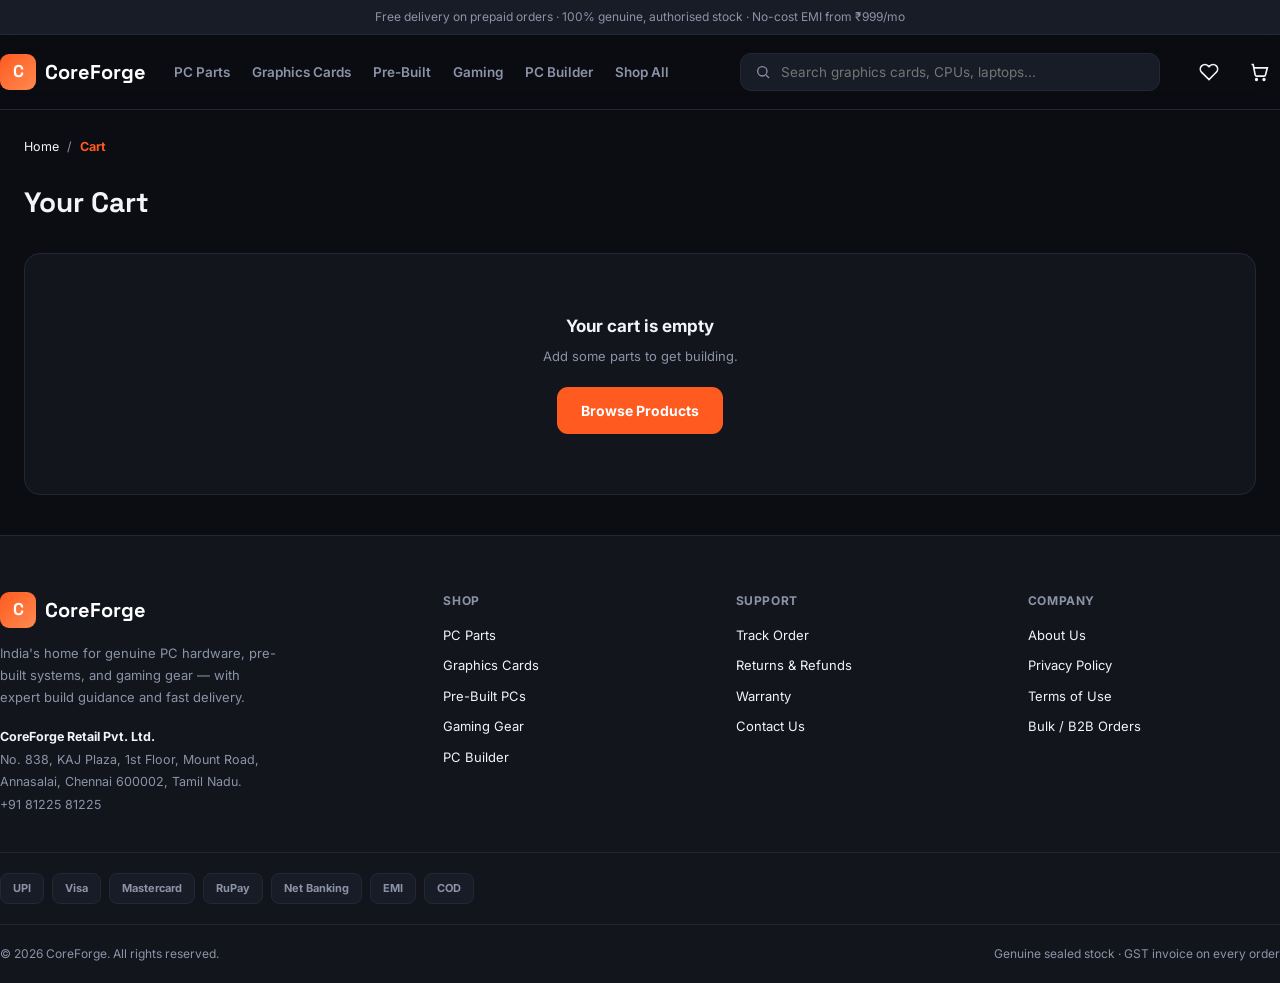
<file: cart.html>
<!DOCTYPE html>
<html lang="en">
<head>
<meta charset="UTF-8">
<meta name="viewport" content="width=device-width, initial-scale=1.0">
<title>Your Cart &mdash; CoreForge</title>
<link rel="preconnect" href="https://fonts.googleapis.com">
<link href="https://fonts.googleapis.com/css2?family=Space+Grotesk:wght@500;600;700&family=Inter:wght@400;500;600;700;800&display=swap" rel="stylesheet">
<link href="corestore.css" rel="stylesheet">
</head>
<body>

<div class="topbanner">Free delivery on prepaid orders &middot; 100% genuine, authorised stock &middot; No-cost EMI from &#8377;999/mo</div>

<header class="site-header">
  <div class="wrap header-row">
    <a class="logo" href="index.html"><div class="mark">C</div>CoreForge</a>
    <nav class="main-nav">
      <a href="shop.html?cat=Processors" class="">PC Parts</a>
      <a href="shop.html?cat=Graphics+Cards" class="">Graphics Cards</a>
      <a href="shop.html?cat=Pre-Built+PCs" class="">Pre-Built</a>
      <a href="shop.html?cat=Gaming+Gear" class="">Gaming</a>
      <a href="pc-builder.html" class="">PC Builder</a>
      <a href="shop.html" class="">Shop All</a>
    </nav>
    <div class="header-search">
      <svg viewBox="0 0 24 24" fill="none" stroke="currentColor" stroke-width="2"><circle cx="11" cy="11" r="7"/><path d="M21 21l-4.35-4.35"/></svg>
      <input type="text" id="siteSearch" placeholder="Search graphics cards, CPUs, laptops..." autocomplete="off">
      <div id="searchResults" class="search-dropdown"></div>
    </div>
    <div class="header-actions">
      <a class="head-icon" href="wishlist.html" title="Wishlist">
        <svg viewBox="0 0 24 24" fill="none" stroke="currentColor" stroke-width="2"><path d="M20.8 4.6a5.5 5.5 0 0 0-7.8 0L12 5.6l-1-1a5.5 5.5 0 0 0-7.8 7.8l1 1L12 21l7.8-7.8 1-1a5.5 5.5 0 0 0 0-7.6z"/></svg>
        <span class="badge-count wish-count" style="display:none;">0</span>
      </a>
      <a class="head-icon" href="cart.html" title="Cart">
        <svg viewBox="0 0 24 24" fill="none" stroke="currentColor" stroke-width="2"><path d="M3 3h2l2.4 12.4a2 2 0 0 0 2 1.6h8.4a2 2 0 0 0 2-1.6L22 7H6"/><circle cx="9" cy="21" r="1"/><circle cx="18" cy="21" r="1"/></svg>
        <span class="badge-count cart-count" style="display:none;">0</span>
      </a>
      <button class="head-icon mobile-toggle" id="mobileToggle">
        <svg viewBox="0 0 24 24" fill="none" stroke="currentColor" stroke-width="2"><path d="M4 6h16M4 12h16M4 18h16"/></svg>
      </button>
    </div>
  </div>
  <div id="mobileNav" class="mobile-nav">
    <div class="mobile-search">
      <svg viewBox="0 0 24 24" fill="none" stroke="currentColor" stroke-width="2"><circle cx="11" cy="11" r="7"/><path d="M21 21l-4.35-4.35"/></svg>
      <input type="text" id="siteSearchMobile" placeholder="Search products..." autocomplete="off">
    </div>
    <a href="shop.html?cat=Processors" class="">PC Parts</a>
    <a href="shop.html?cat=Graphics+Cards" class="">Graphics Cards</a>
    <a href="shop.html?cat=Pre-Built+PCs" class="">Pre-Built</a>
    <a href="shop.html?cat=Gaming+Gear" class="">Gaming</a>
    <a href="pc-builder.html" class="">PC Builder</a>
    <a href="shop.html" class="">Shop All</a>
    <a href="wishlist.html">Wishlist</a>
    <a href="cart.html">Cart</a>
  </div>
</header>

<main>

  <div class="wrap" style="padding-top:28px;">
    <div class="crumb-path"><a href="index.html">Home</a> &nbsp;/&nbsp; <b>Cart</b></div>
    <div class="sec-head"><div><h2>Your Cart</h2></div></div>
    <div id="cartRoot"></div>
  </div>

</main>

<footer class="site-footer">
  <div class="wrap footer-top">
    <div class="footer-brand">
      <a class="logo" href="index.html"><div class="mark">C</div>CoreForge</a>
      <p>India's home for genuine PC hardware, pre-built systems, and gaming gear &mdash; with expert build guidance and fast delivery.</p>
      <div class="footer-store">
        <b>CoreForge Retail Pvt. Ltd.</b>
        No. 838, KAJ Plaza, 1st Floor, Mount Road,<br>Annasalai, Chennai 600002, Tamil Nadu.<br>
        +91 81225 81225
      </div>
    </div>
    <div class="footer-col">
      <h5>Shop</h5>
      <a href="shop.html?cat=Processors">PC Parts</a>
      <a href="shop.html?cat=Graphics+Cards">Graphics Cards</a>
      <a href="shop.html?cat=Pre-Built+PCs">Pre-Built PCs</a>
      <a href="shop.html?cat=Gaming+Gear">Gaming Gear</a>
      <a href="pc-builder.html">PC Builder</a>
    </div>
    <div class="footer-col">
      <h5>Support</h5>
      <a href="cart.html">Track Order</a>
      <a href="#">Returns &amp; Refunds</a>
      <a href="#">Warranty</a>
      <a href="#">Contact Us</a>
    </div>
    <div class="footer-col">
      <h5>Company</h5>
      <a href="#">About Us</a>
      <a href="#">Privacy Policy</a>
      <a href="#">Terms of Use</a>
      <a href="#">Bulk / B2B Orders</a>
    </div>
  </div>
  <div class="wrap footer-pay">
    <span class="pay-chip">UPI</span><span class="pay-chip">Visa</span><span class="pay-chip">Mastercard</span>
    <span class="pay-chip">RuPay</span><span class="pay-chip">Net Banking</span><span class="pay-chip">EMI</span><span class="pay-chip">COD</span>
  </div>
  <div class="wrap footer-bottom">
    <span>&copy; 2026 CoreForge. All rights reserved.</span>
    <span>Genuine sealed stock &middot; GST invoice on every order</span>
  </div>
</footer>

<script src="corestore.js"></script>

</body>
</html>
</file>
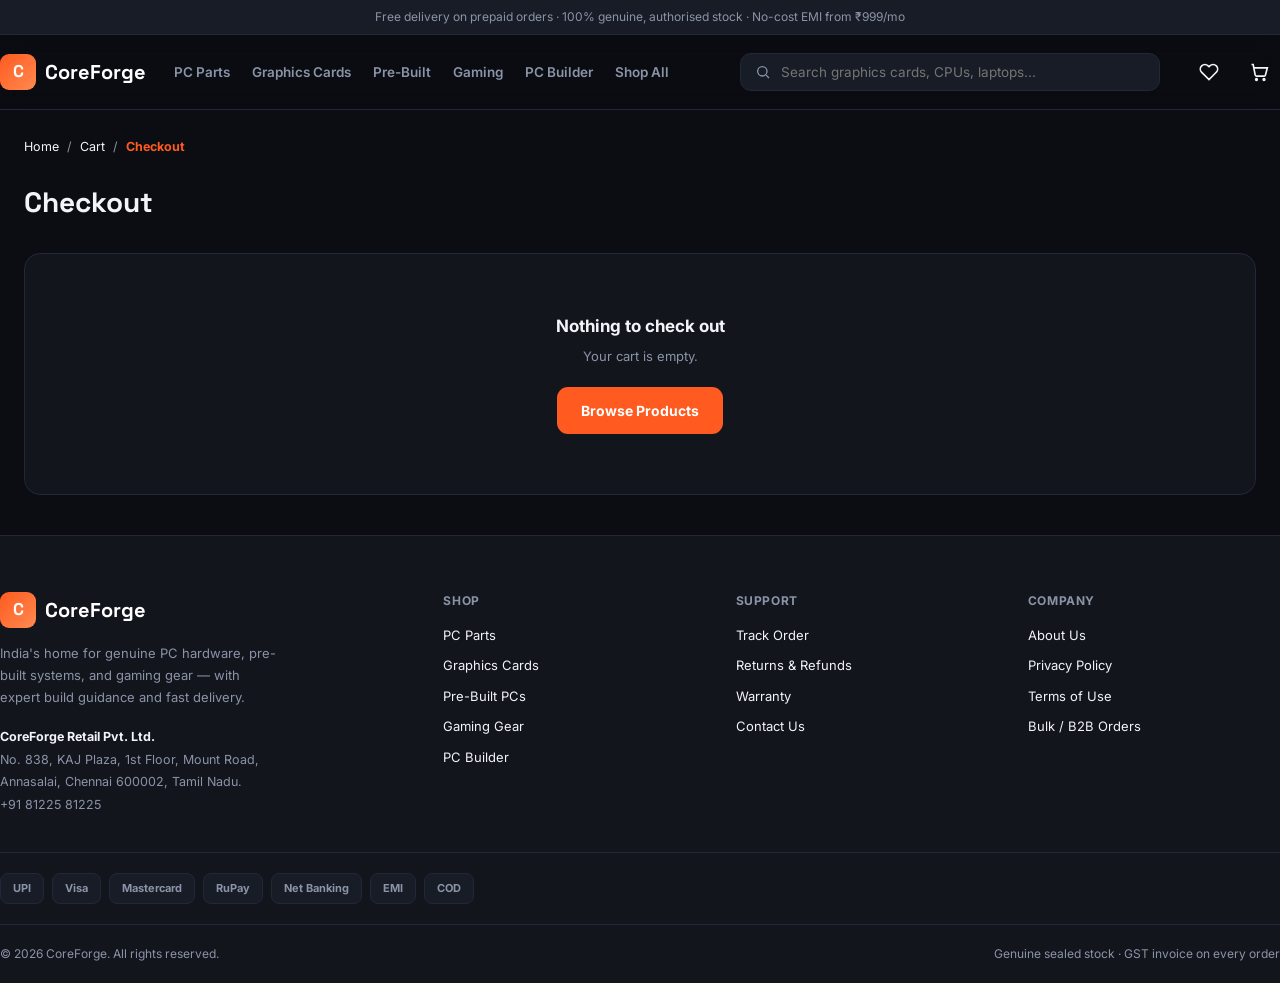
<file: checkout.html>
<!DOCTYPE html>
<html lang="en">
<head>
<meta charset="UTF-8">
<meta name="viewport" content="width=device-width, initial-scale=1.0">
<title>Checkout &mdash; CoreForge</title>
<link rel="preconnect" href="https://fonts.googleapis.com">
<link href="https://fonts.googleapis.com/css2?family=Space+Grotesk:wght@500;600;700&family=Inter:wght@400;500;600;700;800&display=swap" rel="stylesheet">
<link href="corestore.css" rel="stylesheet">
</head>
<body>

<div class="topbanner">Free delivery on prepaid orders &middot; 100% genuine, authorised stock &middot; No-cost EMI from &#8377;999/mo</div>

<header class="site-header">
  <div class="wrap header-row">
    <a class="logo" href="index.html"><div class="mark">C</div>CoreForge</a>
    <nav class="main-nav">
      <a href="shop.html?cat=Processors" class="">PC Parts</a>
      <a href="shop.html?cat=Graphics+Cards" class="">Graphics Cards</a>
      <a href="shop.html?cat=Pre-Built+PCs" class="">Pre-Built</a>
      <a href="shop.html?cat=Gaming+Gear" class="">Gaming</a>
      <a href="pc-builder.html" class="">PC Builder</a>
      <a href="shop.html" class="">Shop All</a>
    </nav>
    <div class="header-search">
      <svg viewBox="0 0 24 24" fill="none" stroke="currentColor" stroke-width="2"><circle cx="11" cy="11" r="7"/><path d="M21 21l-4.35-4.35"/></svg>
      <input type="text" id="siteSearch" placeholder="Search graphics cards, CPUs, laptops..." autocomplete="off">
      <div id="searchResults" class="search-dropdown"></div>
    </div>
    <div class="header-actions">
      <a class="head-icon" href="wishlist.html" title="Wishlist">
        <svg viewBox="0 0 24 24" fill="none" stroke="currentColor" stroke-width="2"><path d="M20.8 4.6a5.5 5.5 0 0 0-7.8 0L12 5.6l-1-1a5.5 5.5 0 0 0-7.8 7.8l1 1L12 21l7.8-7.8 1-1a5.5 5.5 0 0 0 0-7.6z"/></svg>
        <span class="badge-count wish-count" style="display:none;">0</span>
      </a>
      <a class="head-icon" href="cart.html" title="Cart">
        <svg viewBox="0 0 24 24" fill="none" stroke="currentColor" stroke-width="2"><path d="M3 3h2l2.4 12.4a2 2 0 0 0 2 1.6h8.4a2 2 0 0 0 2-1.6L22 7H6"/><circle cx="9" cy="21" r="1"/><circle cx="18" cy="21" r="1"/></svg>
        <span class="badge-count cart-count" style="display:none;">0</span>
      </a>
      <button class="head-icon mobile-toggle" id="mobileToggle">
        <svg viewBox="0 0 24 24" fill="none" stroke="currentColor" stroke-width="2"><path d="M4 6h16M4 12h16M4 18h16"/></svg>
      </button>
    </div>
  </div>
  <div id="mobileNav" class="mobile-nav">
    <div class="mobile-search">
      <svg viewBox="0 0 24 24" fill="none" stroke="currentColor" stroke-width="2"><circle cx="11" cy="11" r="7"/><path d="M21 21l-4.35-4.35"/></svg>
      <input type="text" id="siteSearchMobile" placeholder="Search products..." autocomplete="off">
    </div>
    <a href="shop.html?cat=Processors" class="">PC Parts</a>
    <a href="shop.html?cat=Graphics+Cards" class="">Graphics Cards</a>
    <a href="shop.html?cat=Pre-Built+PCs" class="">Pre-Built</a>
    <a href="shop.html?cat=Gaming+Gear" class="">Gaming</a>
    <a href="pc-builder.html" class="">PC Builder</a>
    <a href="shop.html" class="">Shop All</a>
    <a href="wishlist.html">Wishlist</a>
    <a href="cart.html">Cart</a>
  </div>
</header>

<main>

  <div class="wrap" style="padding-top:28px;">
    <div class="crumb-path"><a href="index.html">Home</a> &nbsp;/&nbsp; <a href="cart.html">Cart</a> &nbsp;/&nbsp; <b>Checkout</b></div>
    <div class="sec-head"><div><h2>Checkout</h2></div></div>
    <div id="checkoutRoot"></div>
  </div>

</main>

<footer class="site-footer">
  <div class="wrap footer-top">
    <div class="footer-brand">
      <a class="logo" href="index.html"><div class="mark">C</div>CoreForge</a>
      <p>India's home for genuine PC hardware, pre-built systems, and gaming gear &mdash; with expert build guidance and fast delivery.</p>
      <div class="footer-store">
        <b>CoreForge Retail Pvt. Ltd.</b>
        No. 838, KAJ Plaza, 1st Floor, Mount Road,<br>Annasalai, Chennai 600002, Tamil Nadu.<br>
        +91 81225 81225
      </div>
    </div>
    <div class="footer-col">
      <h5>Shop</h5>
      <a href="shop.html?cat=Processors">PC Parts</a>
      <a href="shop.html?cat=Graphics+Cards">Graphics Cards</a>
      <a href="shop.html?cat=Pre-Built+PCs">Pre-Built PCs</a>
      <a href="shop.html?cat=Gaming+Gear">Gaming Gear</a>
      <a href="pc-builder.html">PC Builder</a>
    </div>
    <div class="footer-col">
      <h5>Support</h5>
      <a href="cart.html">Track Order</a>
      <a href="#">Returns &amp; Refunds</a>
      <a href="#">Warranty</a>
      <a href="#">Contact Us</a>
    </div>
    <div class="footer-col">
      <h5>Company</h5>
      <a href="#">About Us</a>
      <a href="#">Privacy Policy</a>
      <a href="#">Terms of Use</a>
      <a href="#">Bulk / B2B Orders</a>
    </div>
  </div>
  <div class="wrap footer-pay">
    <span class="pay-chip">UPI</span><span class="pay-chip">Visa</span><span class="pay-chip">Mastercard</span>
    <span class="pay-chip">RuPay</span><span class="pay-chip">Net Banking</span><span class="pay-chip">EMI</span><span class="pay-chip">COD</span>
  </div>
  <div class="wrap footer-bottom">
    <span>&copy; 2026 CoreForge. All rights reserved.</span>
    <span>Genuine sealed stock &middot; GST invoice on every order</span>
  </div>
</footer>

<script src="corestore.js"></script>

</body>
</html>
</file>
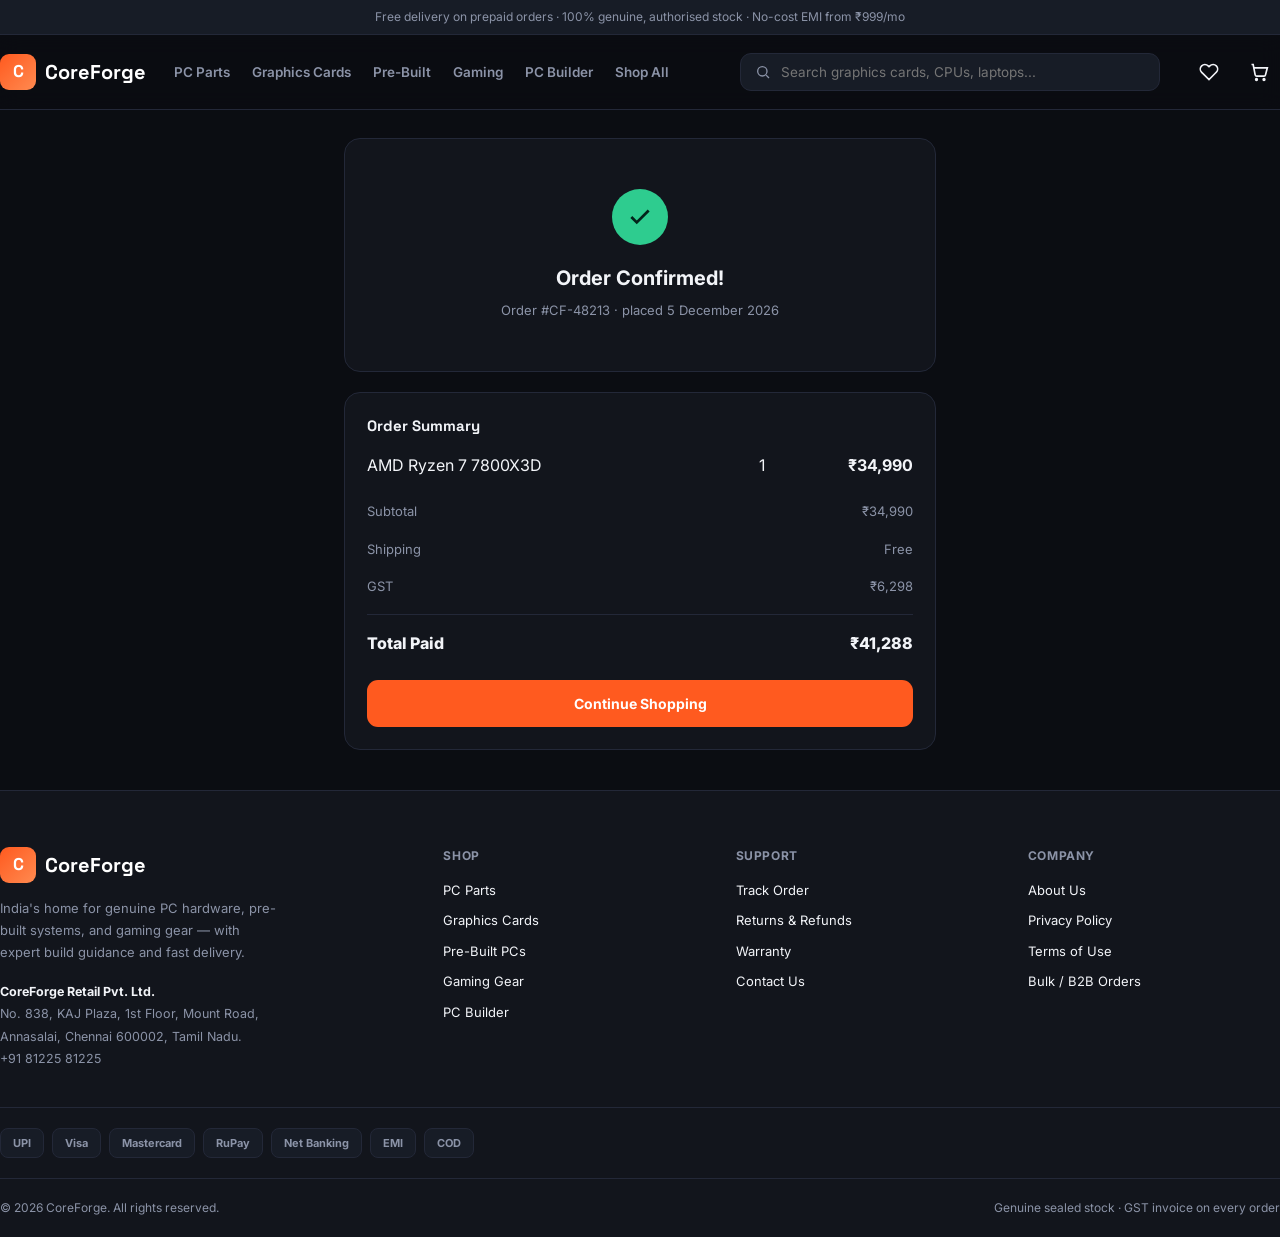
<file: order-confirmation.html>
<!DOCTYPE html>
<html lang="en">
<head>
<meta charset="UTF-8">
<meta name="viewport" content="width=device-width, initial-scale=1.0">
<title>Order Confirmed &mdash; CoreForge</title>
<link rel="preconnect" href="https://fonts.googleapis.com">
<link href="https://fonts.googleapis.com/css2?family=Space+Grotesk:wght@500;600;700&family=Inter:wght@400;500;600;700;800&display=swap" rel="stylesheet">
<link href="corestore.css" rel="stylesheet">
</head>
<body>

<div class="topbanner">Free delivery on prepaid orders &middot; 100% genuine, authorised stock &middot; No-cost EMI from &#8377;999/mo</div>

<header class="site-header">
  <div class="wrap header-row">
    <a class="logo" href="index.html"><div class="mark">C</div>CoreForge</a>
    <nav class="main-nav">
      <a href="shop.html?cat=Processors" class="">PC Parts</a>
      <a href="shop.html?cat=Graphics+Cards" class="">Graphics Cards</a>
      <a href="shop.html?cat=Pre-Built+PCs" class="">Pre-Built</a>
      <a href="shop.html?cat=Gaming+Gear" class="">Gaming</a>
      <a href="pc-builder.html" class="">PC Builder</a>
      <a href="shop.html" class="">Shop All</a>
    </nav>
    <div class="header-search">
      <svg viewBox="0 0 24 24" fill="none" stroke="currentColor" stroke-width="2"><circle cx="11" cy="11" r="7"/><path d="M21 21l-4.35-4.35"/></svg>
      <input type="text" id="siteSearch" placeholder="Search graphics cards, CPUs, laptops..." autocomplete="off">
      <div id="searchResults" class="search-dropdown"></div>
    </div>
    <div class="header-actions">
      <a class="head-icon" href="wishlist.html" title="Wishlist">
        <svg viewBox="0 0 24 24" fill="none" stroke="currentColor" stroke-width="2"><path d="M20.8 4.6a5.5 5.5 0 0 0-7.8 0L12 5.6l-1-1a5.5 5.5 0 0 0-7.8 7.8l1 1L12 21l7.8-7.8 1-1a5.5 5.5 0 0 0 0-7.6z"/></svg>
        <span class="badge-count wish-count" style="display:none;">0</span>
      </a>
      <a class="head-icon" href="cart.html" title="Cart">
        <svg viewBox="0 0 24 24" fill="none" stroke="currentColor" stroke-width="2"><path d="M3 3h2l2.4 12.4a2 2 0 0 0 2 1.6h8.4a2 2 0 0 0 2-1.6L22 7H6"/><circle cx="9" cy="21" r="1"/><circle cx="18" cy="21" r="1"/></svg>
        <span class="badge-count cart-count" style="display:none;">0</span>
      </a>
      <button class="head-icon mobile-toggle" id="mobileToggle">
        <svg viewBox="0 0 24 24" fill="none" stroke="currentColor" stroke-width="2"><path d="M4 6h16M4 12h16M4 18h16"/></svg>
      </button>
    </div>
  </div>
  <div id="mobileNav" class="mobile-nav">
    <div class="mobile-search">
      <svg viewBox="0 0 24 24" fill="none" stroke="currentColor" stroke-width="2"><circle cx="11" cy="11" r="7"/><path d="M21 21l-4.35-4.35"/></svg>
      <input type="text" id="siteSearchMobile" placeholder="Search products..." autocomplete="off">
    </div>
    <a href="shop.html?cat=Processors" class="">PC Parts</a>
    <a href="shop.html?cat=Graphics+Cards" class="">Graphics Cards</a>
    <a href="shop.html?cat=Pre-Built+PCs" class="">Pre-Built</a>
    <a href="shop.html?cat=Gaming+Gear" class="">Gaming</a>
    <a href="pc-builder.html" class="">PC Builder</a>
    <a href="shop.html" class="">Shop All</a>
    <a href="wishlist.html">Wishlist</a>
    <a href="cart.html">Cart</a>
  </div>
</header>

<main>

  <div class="wrap" style="padding-top:28px; max-width:640px;">
    <div id="confirmRoot"></div>
  </div>

</main>

<footer class="site-footer">
  <div class="wrap footer-top">
    <div class="footer-brand">
      <a class="logo" href="index.html"><div class="mark">C</div>CoreForge</a>
      <p>India's home for genuine PC hardware, pre-built systems, and gaming gear &mdash; with expert build guidance and fast delivery.</p>
      <div class="footer-store">
        <b>CoreForge Retail Pvt. Ltd.</b>
        No. 838, KAJ Plaza, 1st Floor, Mount Road,<br>Annasalai, Chennai 600002, Tamil Nadu.<br>
        +91 81225 81225
      </div>
    </div>
    <div class="footer-col">
      <h5>Shop</h5>
      <a href="shop.html?cat=Processors">PC Parts</a>
      <a href="shop.html?cat=Graphics+Cards">Graphics Cards</a>
      <a href="shop.html?cat=Pre-Built+PCs">Pre-Built PCs</a>
      <a href="shop.html?cat=Gaming+Gear">Gaming Gear</a>
      <a href="pc-builder.html">PC Builder</a>
    </div>
    <div class="footer-col">
      <h5>Support</h5>
      <a href="cart.html">Track Order</a>
      <a href="#">Returns &amp; Refunds</a>
      <a href="#">Warranty</a>
      <a href="#">Contact Us</a>
    </div>
    <div class="footer-col">
      <h5>Company</h5>
      <a href="#">About Us</a>
      <a href="#">Privacy Policy</a>
      <a href="#">Terms of Use</a>
      <a href="#">Bulk / B2B Orders</a>
    </div>
  </div>
  <div class="wrap footer-pay">
    <span class="pay-chip">UPI</span><span class="pay-chip">Visa</span><span class="pay-chip">Mastercard</span>
    <span class="pay-chip">RuPay</span><span class="pay-chip">Net Banking</span><span class="pay-chip">EMI</span><span class="pay-chip">COD</span>
  </div>
  <div class="wrap footer-bottom">
    <span>&copy; 2026 CoreForge. All rights reserved.</span>
    <span>Genuine sealed stock &middot; GST invoice on every order</span>
  </div>
</footer>

<script src="corestore.js"></script>

</body>
</html>
</file>
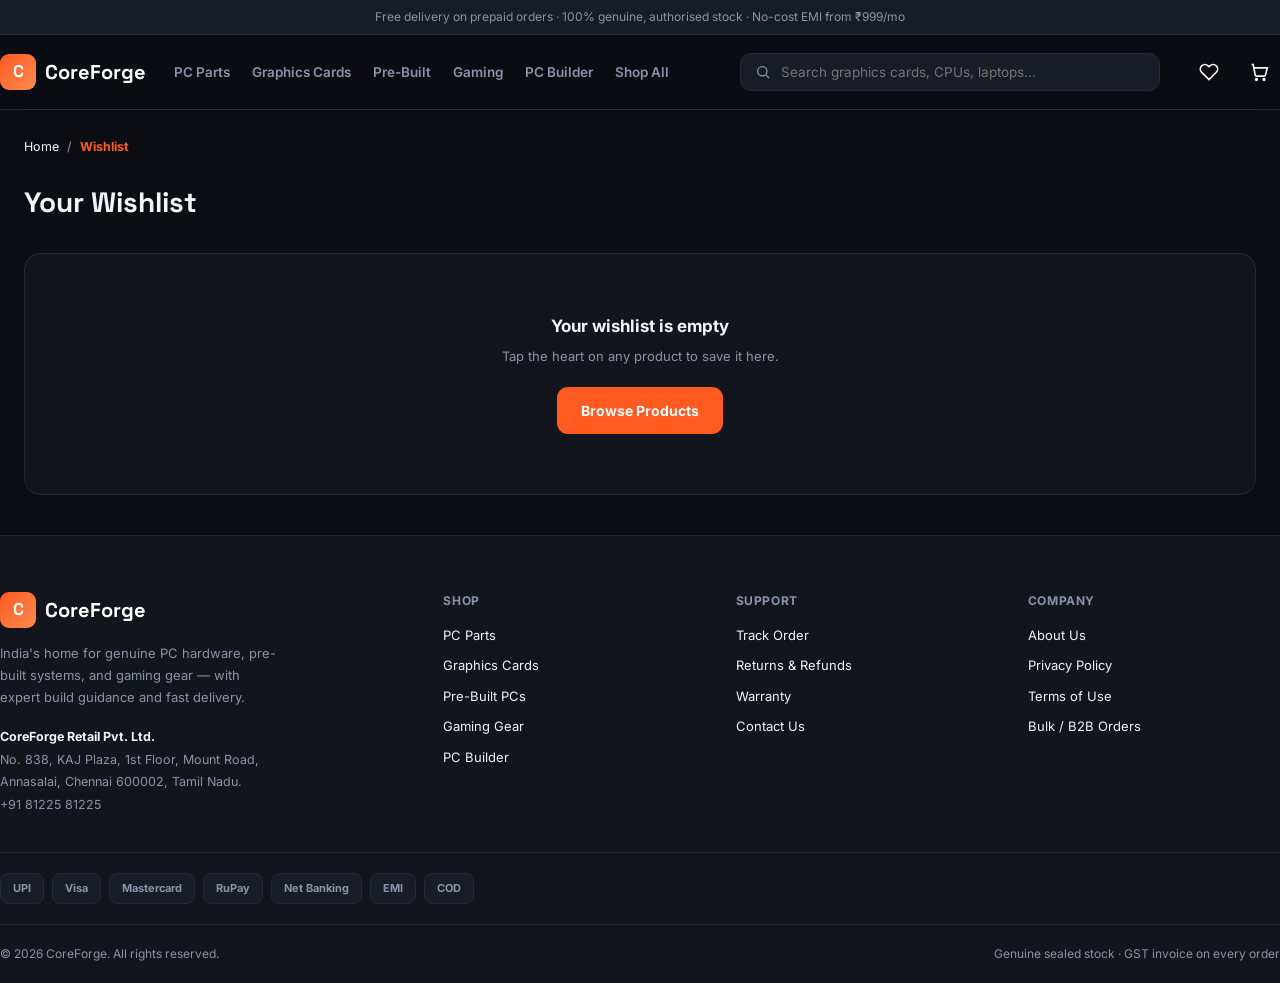
<file: wishlist.html>
<!DOCTYPE html>
<html lang="en">
<head>
<meta charset="UTF-8">
<meta name="viewport" content="width=device-width, initial-scale=1.0">
<title>Wishlist &mdash; CoreForge</title>
<link rel="preconnect" href="https://fonts.googleapis.com">
<link href="https://fonts.googleapis.com/css2?family=Space+Grotesk:wght@500;600;700&family=Inter:wght@400;500;600;700;800&display=swap" rel="stylesheet">
<link href="corestore.css" rel="stylesheet">
</head>
<body>

<div class="topbanner">Free delivery on prepaid orders &middot; 100% genuine, authorised stock &middot; No-cost EMI from &#8377;999/mo</div>

<header class="site-header">
  <div class="wrap header-row">
    <a class="logo" href="index.html"><div class="mark">C</div>CoreForge</a>
    <nav class="main-nav">
      <a href="shop.html?cat=Processors" class="">PC Parts</a>
      <a href="shop.html?cat=Graphics+Cards" class="">Graphics Cards</a>
      <a href="shop.html?cat=Pre-Built+PCs" class="">Pre-Built</a>
      <a href="shop.html?cat=Gaming+Gear" class="">Gaming</a>
      <a href="pc-builder.html" class="">PC Builder</a>
      <a href="shop.html" class="">Shop All</a>
    </nav>
    <div class="header-search">
      <svg viewBox="0 0 24 24" fill="none" stroke="currentColor" stroke-width="2"><circle cx="11" cy="11" r="7"/><path d="M21 21l-4.35-4.35"/></svg>
      <input type="text" id="siteSearch" placeholder="Search graphics cards, CPUs, laptops..." autocomplete="off">
      <div id="searchResults" class="search-dropdown"></div>
    </div>
    <div class="header-actions">
      <a class="head-icon" href="wishlist.html" title="Wishlist">
        <svg viewBox="0 0 24 24" fill="none" stroke="currentColor" stroke-width="2"><path d="M20.8 4.6a5.5 5.5 0 0 0-7.8 0L12 5.6l-1-1a5.5 5.5 0 0 0-7.8 7.8l1 1L12 21l7.8-7.8 1-1a5.5 5.5 0 0 0 0-7.6z"/></svg>
        <span class="badge-count wish-count" style="display:none;">0</span>
      </a>
      <a class="head-icon" href="cart.html" title="Cart">
        <svg viewBox="0 0 24 24" fill="none" stroke="currentColor" stroke-width="2"><path d="M3 3h2l2.4 12.4a2 2 0 0 0 2 1.6h8.4a2 2 0 0 0 2-1.6L22 7H6"/><circle cx="9" cy="21" r="1"/><circle cx="18" cy="21" r="1"/></svg>
        <span class="badge-count cart-count" style="display:none;">0</span>
      </a>
      <button class="head-icon mobile-toggle" id="mobileToggle">
        <svg viewBox="0 0 24 24" fill="none" stroke="currentColor" stroke-width="2"><path d="M4 6h16M4 12h16M4 18h16"/></svg>
      </button>
    </div>
  </div>
  <div id="mobileNav" class="mobile-nav">
    <div class="mobile-search">
      <svg viewBox="0 0 24 24" fill="none" stroke="currentColor" stroke-width="2"><circle cx="11" cy="11" r="7"/><path d="M21 21l-4.35-4.35"/></svg>
      <input type="text" id="siteSearchMobile" placeholder="Search products..." autocomplete="off">
    </div>
    <a href="shop.html?cat=Processors" class="">PC Parts</a>
    <a href="shop.html?cat=Graphics+Cards" class="">Graphics Cards</a>
    <a href="shop.html?cat=Pre-Built+PCs" class="">Pre-Built</a>
    <a href="shop.html?cat=Gaming+Gear" class="">Gaming</a>
    <a href="pc-builder.html" class="">PC Builder</a>
    <a href="shop.html" class="">Shop All</a>
    <a href="wishlist.html">Wishlist</a>
    <a href="cart.html">Cart</a>
  </div>
</header>

<main>

  <div class="wrap" style="padding-top:28px;">
    <div class="crumb-path"><a href="index.html">Home</a> &nbsp;/&nbsp; <b>Wishlist</b></div>
    <div class="sec-head"><div><h2>Your Wishlist</h2></div></div>
    <div id="wishlistRoot"></div>
  </div>

</main>

<footer class="site-footer">
  <div class="wrap footer-top">
    <div class="footer-brand">
      <a class="logo" href="index.html"><div class="mark">C</div>CoreForge</a>
      <p>India's home for genuine PC hardware, pre-built systems, and gaming gear &mdash; with expert build guidance and fast delivery.</p>
      <div class="footer-store">
        <b>CoreForge Retail Pvt. Ltd.</b>
        No. 838, KAJ Plaza, 1st Floor, Mount Road,<br>Annasalai, Chennai 600002, Tamil Nadu.<br>
        +91 81225 81225
      </div>
    </div>
    <div class="footer-col">
      <h5>Shop</h5>
      <a href="shop.html?cat=Processors">PC Parts</a>
      <a href="shop.html?cat=Graphics+Cards">Graphics Cards</a>
      <a href="shop.html?cat=Pre-Built+PCs">Pre-Built PCs</a>
      <a href="shop.html?cat=Gaming+Gear">Gaming Gear</a>
      <a href="pc-builder.html">PC Builder</a>
    </div>
    <div class="footer-col">
      <h5>Support</h5>
      <a href="cart.html">Track Order</a>
      <a href="#">Returns &amp; Refunds</a>
      <a href="#">Warranty</a>
      <a href="#">Contact Us</a>
    </div>
    <div class="footer-col">
      <h5>Company</h5>
      <a href="#">About Us</a>
      <a href="#">Privacy Policy</a>
      <a href="#">Terms of Use</a>
      <a href="#">Bulk / B2B Orders</a>
    </div>
  </div>
  <div class="wrap footer-pay">
    <span class="pay-chip">UPI</span><span class="pay-chip">Visa</span><span class="pay-chip">Mastercard</span>
    <span class="pay-chip">RuPay</span><span class="pay-chip">Net Banking</span><span class="pay-chip">EMI</span><span class="pay-chip">COD</span>
  </div>
  <div class="wrap footer-bottom">
    <span>&copy; 2026 CoreForge. All rights reserved.</span>
    <span>Genuine sealed stock &middot; GST invoice on every order</span>
  </div>
</footer>

<script src="corestore.js"></script>

</body>
</html>
</file>
<file: corestore.css>
:root{
  --bg:#0B0D12;
  --surface:#12151C;
  --surface2:#171C26;
  --border:#232838;
  --text:#F2F4F8;
  --muted:#8B93A7;
  --primary:#FF5A1F;
  --primary-dark:#E14A12;
  --primary-tint:#3A1F14;
  --accent:#22D3EE;
  --accent-tint:#0F2A30;
  --success:#2ECC8F;
  --success-tint:#0E2A22;
  --warning:#FFC24B;
  --radius:16px;
  --shadow: 0 10px 30px rgba(0,0,0,.35);
}
*{box-sizing:border-box; margin:0; padding:0;}
html{scroll-behavior:smooth;}
body{
  font-family:'Inter',sans-serif;
  background:var(--bg);
  color:var(--text);
  line-height:1.5;
}
h1,h2,h3,h4,.logo,.price-now,.stat-num{font-family:'Space Grotesk',sans-serif;}
a{text-decoration:none; color:inherit;}
ul{list-style:none;}
img{max-width:100%; display:block;}
button{font-family:inherit;}
.wrap{max-width:1280px; margin:0 auto; padding:0 24px;}
@media(max-width:480px){ .wrap{padding:0 16px;} }
.section{padding:64px 0;}
@media(max-width:768px){ .section{padding:40px 0;} }

/* ===== Buttons ===== */
.btn{
  display:inline-flex; align-items:center; justify-content:center; gap:8px;
  padding:13px 24px; border-radius:11px; font-size:14px; font-weight:700;
  border:none; cursor:pointer; transition:.15s; white-space:nowrap;
}
.btn-primary{background:var(--primary); color:#fff;}
.btn-primary:hover{background:var(--primary-dark);}
.btn-outline{background:transparent; border:1.5px solid rgba(255,255,255,.25); color:#fff;}
.btn-outline:hover{border-color:#fff;}
.btn-dark{background:var(--surface2); color:var(--text); border:1px solid var(--border);}
.btn-dark:hover{border-color:var(--primary);}
.btn-sm{padding:9px 16px; font-size:12.5px;}
.btn-block{width:100%;}

/* ===== Header ===== */
.topbanner{
  background:var(--surface2); color:var(--muted); font-size:12px; text-align:center; padding:8px;
  border-bottom:1px solid var(--border);
}
header.site-header{
  position:sticky; top:0; z-index:50; background:rgba(11,13,18,.92); backdrop-filter:blur(10px);
  border-bottom:1px solid var(--border);
}
.header-row{display:flex; align-items:center; gap:28px; padding:16px 0;}
.logo{display:flex; align-items:center; gap:9px; font-size:20px; font-weight:700; color:#fff; flex-shrink:0;}
.logo .mark{
  width:36px;height:36px;border-radius:9px;
  background:linear-gradient(135deg,var(--primary),#FF8A50);
  display:flex; align-items:center; justify-content:center; font-size:17px; font-weight:800; color:#fff;
}
nav.main-nav{display:flex; align-items:center; gap:22px; flex:1;}
nav.main-nav a{font-size:13.5px; font-weight:600; color:var(--muted); white-space:nowrap;}
nav.main-nav a:hover, nav.main-nav a.active{color:#fff;}
.header-search{
  flex:1; max-width:420px; display:flex; align-items:center; gap:10px;
  background:var(--surface2); border:1px solid var(--border); border-radius:11px; padding:10px 14px;
  position:relative;
}
.header-search input{background:none; border:none; outline:none; color:var(--text); font-size:13.5px; width:100%; font-family:'Inter',sans-serif;}
.header-search svg{width:16px;height:16px; color:var(--muted); flex-shrink:0;}
.header-actions{display:flex; align-items:center; gap:8px; flex-shrink:0;}
.head-icon{
  position:relative; width:42px;height:42px; border-radius:10px; display:flex; align-items:center; justify-content:center;
  color:var(--text); cursor:pointer; background:transparent;
}
.head-icon:hover{background:var(--surface2);}
.head-icon svg{width:20px;height:20px;}
.head-icon .badge-count{
  position:absolute; top:2px; right:2px; background:var(--primary); color:#fff; font-size:9.5px; font-weight:800;
  width:16px;height:16px; border-radius:50%; display:flex; align-items:center; justify-content:center;
}
.mobile-toggle{display:none;}
@media(max-width:1000px){
  nav.main-nav{display:none;}
  .header-search{display:none;}
  .mobile-toggle{display:flex;}
}
.mobile-toggle svg{transition:.15s;}
.mobile-toggle.active svg{transform:rotate(90deg);}

.search-dropdown{
  position:absolute; top:calc(100% + 10px); left:0; right:0; background:var(--surface2);
  border:1px solid var(--border); border-radius:12px; box-shadow:var(--shadow); max-height:360px; overflow-y:auto;
  display:none; z-index:60;
}
.search-dropdown.open{display:block;}
.search-result{display:flex; align-items:center; gap:12px; padding:10px 14px; cursor:pointer;}
.search-result:hover{background:var(--bg);}
.search-result img{width:36px;height:36px; object-fit:contain; background:var(--bg); border-radius:8px; padding:4px;}
.search-result .sr-name{font-size:13px; font-weight:600;}
.search-result .sr-price{font-size:12px; color:var(--muted); margin-left:auto;}
.search-viewall{padding:10px 14px; text-align:center; font-size:12.5px; font-weight:700; color:var(--primary); border-top:1px solid var(--border); cursor:pointer;}
.search-empty{padding:16px; text-align:center; font-size:12.5px; color:var(--muted);}

/* ===== Mobile nav drawer ===== */
.mobile-nav{
  display:flex; flex-direction:column; gap:2px;
  max-height:0; overflow:hidden; opacity:0;
  transition:max-height .25s ease, opacity .2s ease;
  border-top:0 solid var(--border);
}
.mobile-nav.open{
  max-height:520px; opacity:1; border-top:1px solid var(--border); padding:14px 24px 20px;
}
.mobile-nav a{
  font-size:14px; font-weight:600; color:var(--text); padding:12px 4px; border-bottom:1px solid var(--border);
}
.mobile-nav a:last-child{border-bottom:none;}
.mobile-search{
  display:flex; align-items:center; gap:10px; background:var(--surface2); border:1px solid var(--border);
  border-radius:11px; padding:11px 14px; margin-bottom:8px;
}
.mobile-search svg{width:16px;height:16px; color:var(--muted); flex-shrink:0;}
.mobile-search input{background:none; border:none; outline:none; color:var(--text); font-size:13.5px; width:100%; font-family:'Inter',sans-serif;}
@media(min-width:1001px){ .mobile-nav{display:none !important;} }

/* ===== Hero ===== */
.hero{
  position:relative; border-radius:24px; overflow:hidden; background:linear-gradient(135deg,#171B24,#0B0D12);
  padding:70px 56px; display:flex; align-items:center; gap:40px; min-height:420px;
  border:1px solid var(--border);
}
.hero::before{
  content:''; position:absolute; width:520px;height:520px; border-radius:50%;
  background:radial-gradient(circle, rgba(255,90,31,.22), transparent 70%);
  top:-160px; right:-120px; pointer-events:none;
}
.hero::after{
  content:''; position:absolute; width:360px;height:360px; border-radius:50%;
  background:radial-gradient(circle, rgba(34,211,238,.14), transparent 70%);
  bottom:-140px; left:-80px; pointer-events:none;
}
.hero-copy{flex:1; position:relative; max-width:560px;}
.eyebrow{
  display:inline-flex; align-items:center; gap:8px; background:var(--primary-tint); color:var(--primary);
  font-size:11.5px; font-weight:800; letter-spacing:.06em; text-transform:uppercase; padding:7px 14px; border-radius:20px; margin-bottom:20px;
}
.hero h1{font-size:44px; font-weight:700; line-height:1.1; margin-bottom:18px;}
.hero p{font-size:15px; color:var(--muted); margin-bottom:30px; max-width:460px;}
.hero-cta{display:flex; gap:14px; flex-wrap:wrap;}
.hero-media{flex:1; position:relative; display:flex; align-items:center; justify-content:center;}
.hero-media img{max-height:320px; filter:drop-shadow(0 30px 40px rgba(0,0,0,.5));}
@media(max-width:900px){ .hero{flex-direction:column; padding:40px 24px; text-align:center;} .hero-copy{max-width:100%;} .hero-cta{justify-content:center;} .hero h1{font-size:32px;} }

/* ===== Trust strip ===== */
.trust-strip{display:grid; grid-template-columns:repeat(auto-fit, minmax(220px,1fr)); gap:16px; margin-top:28px;}
.trust-item{
  display:flex; align-items:center; gap:12px; background:var(--surface); border:1px solid var(--border);
  border-radius:14px; padding:16px 18px;
}
.trust-item .ti-icon{width:38px;height:38px; border-radius:10px; background:var(--primary-tint); color:var(--primary); display:flex; align-items:center; justify-content:center; flex-shrink:0;}
.trust-item .ti-icon svg{width:18px;height:18px;}
.trust-item .ti-title{font-size:13px; font-weight:700;}
.trust-item .ti-sub{font-size:11.5px; color:var(--muted);}

/* ===== Section headers ===== */
.sec-head{display:flex; align-items:flex-end; justify-content:space-between; margin-bottom:30px; gap:20px; flex-wrap:wrap;}
.sec-head h2{font-size:28px; font-weight:700;}
.sec-head .sec-sub{font-size:13.5px; color:var(--muted); margin-top:6px;}
.sec-head a.viewall{font-size:13px; font-weight:700; color:var(--primary); display:flex; align-items:center; gap:5px;}

/* ===== Category tiles ===== */
.cat-grid{display:grid; grid-template-columns:repeat(auto-fit, minmax(130px,1fr)); gap:14px;}
.cat-tile{
  background:var(--surface); border:1px solid var(--border); border-radius:16px; padding:22px 16px;
  text-align:center; transition:.15s;
}
.cat-tile:hover{border-color:var(--primary); transform:translateY(-3px);}
.cat-tile .ct-icon{
  width:52px;height:52px; border-radius:14px; background:var(--surface2); color:var(--accent);
  display:flex; align-items:center; justify-content:center; margin:0 auto 14px;
}
.cat-tile .ct-icon svg{width:24px;height:24px;}
.cat-tile .ct-name{font-size:13.5px; font-weight:700;}
.cat-tile .ct-sub{font-size:11px; color:var(--muted); margin-top:3px;}

/* ===== Product cards ===== */
.product-grid{display:grid; grid-template-columns:repeat(auto-fill, minmax(220px,1fr)); gap:18px;}
@media(max-width:420px){ .product-grid{grid-template-columns:1fr;} }

.product-card{
  background:var(--surface); border:1px solid var(--border); border-radius:16px; overflow:hidden;
  display:flex; flex-direction:column; transition:.15s; position:relative;
}
.product-card:hover{border-color:rgba(255,90,31,.5); box-shadow:var(--shadow);}
.product-media{position:relative; aspect-ratio:1/1; background:var(--surface2); overflow:hidden;}
.product-media img{width:100%;height:100%; object-fit:contain; padding:20px;}
.discount-badge{
  position:absolute; top:12px; left:12px; background:var(--success); color:#03231a; font-size:11px;
  font-weight:800; padding:4px 9px; border-radius:8px;
}
.wish-toggle{
  position:absolute; top:12px; right:12px; width:32px;height:32px; border-radius:9px;
  background:rgba(11,13,18,.6); backdrop-filter:blur(4px); display:flex; align-items:center; justify-content:center; cursor:pointer; color:#fff;
}
.wish-toggle.active{color:var(--primary);}
.wish-toggle svg{width:15px;height:15px;}
.product-body{padding:16px 18px 18px; display:flex; flex-direction:column; flex:1; gap:6px;}
.product-brand{font-size:10.5px; text-transform:uppercase; letter-spacing:.06em; color:var(--muted); font-weight:700;}
.product-name{font-size:13.5px; font-weight:700; line-height:1.35; min-height:36px;}
.price-row{display:flex; align-items:baseline; gap:8px; margin-top:2px;}
.price-now{font-size:17px; font-weight:700;}
.price-was{font-size:12px; color:var(--muted); text-decoration:line-through;}
.product-foot{margin-top:auto; display:flex; gap:8px; padding-top:10px;}
.add-btn{
  flex:1; display:flex; align-items:center; justify-content:center; gap:7px; background:var(--surface2);
  border:1px solid var(--border); color:var(--text); font-size:12.5px; font-weight:700; padding:10px; border-radius:9px; cursor:pointer;
}
.add-btn:hover{border-color:var(--primary); color:var(--primary);}
.add-btn svg{width:14px;height:14px;}

/* ===== Brand strip ===== */
.brand-strip{display:flex; flex-wrap:wrap; gap:14px;}
.brand-chip{
  background:var(--surface); border:1px solid var(--border); border-radius:12px; padding:16px 22px;
  font-size:13.5px; font-weight:700; color:var(--muted); flex:1; min-width:140px; text-align:center;
}
.brand-chip:hover{color:var(--text); border-color:var(--primary);}

/* ===== Built-for-you cards ===== */
.bfy-grid{display:grid; grid-template-columns:repeat(auto-fit, minmax(230px,1fr)); gap:16px;}
.bfy-card{
  background:linear-gradient(160deg, var(--surface), var(--surface2)); border:1px solid var(--border); border-radius:18px;
  padding:26px 22px; display:flex; flex-direction:column; gap:8px; min-height:170px;
}
.bfy-from{font-size:11px; color:var(--accent); font-weight:700;}
.bfy-title{font-size:17px; font-weight:700;}
.bfy-sub{font-size:12px; color:var(--muted); flex:1;}
.bfy-link{font-size:12.5px; font-weight:700; color:var(--primary); display:flex; align-items:center; gap:5px; margin-top:8px;}

/* ===== PC Builder ===== */
.builder-shell{display:grid; grid-template-columns:1fr 340px; gap:24px; align-items:start;}
@media(max-width:960px){ .builder-shell{grid-template-columns:1fr;} .builder-summary{position:static;} }
.builder-steps{display:flex; flex-direction:column; gap:16px;}
.build-step{background:var(--surface); border:1px solid var(--border); border-radius:16px; padding:22px;}
.build-step-head{display:flex; align-items:center; gap:12px; margin-bottom:16px;}
.build-step-num{
  width:30px;height:30px; border-radius:9px; background:var(--surface2); color:var(--muted); font-weight:800; font-size:13px;
  display:flex; align-items:center; justify-content:center; flex-shrink:0;
}
.build-step.done .build-step-num{background:var(--success); color:#03231a;}
.build-step-title{font-size:14.5px; font-weight:700; flex:1;}
.build-step-selected{font-size:12px; color:var(--accent); font-weight:700;}
.option-row{display:flex; flex-direction:column; gap:10px;}
.option-card{
  display:flex; align-items:center; gap:14px; border:1px solid var(--border); border-radius:12px; padding:12px 14px;
  cursor:pointer; transition:.12s;
}
.option-card:hover{border-color:rgba(255,90,31,.5);}
.option-card.selected{border-color:var(--primary); background:var(--primary-tint);}
.option-card img{width:46px;height:46px; object-fit:contain; background:var(--surface2); border-radius:9px; padding:6px; flex-shrink:0;}
.option-info{flex:1;}
.option-name{font-size:13px; font-weight:700;}
.option-meta{font-size:11.5px; color:var(--muted);}
.option-price{font-size:13.5px; font-weight:700; white-space:nowrap;}
@media(max-width:480px){
  .option-card{flex-wrap:wrap;}
  .option-info{min-width:140px;}
  .option-price{margin-left:auto;}
}
.builder-summary{
  position:sticky; top:96px; background:var(--surface); border:1px solid var(--border); border-radius:16px; padding:22px;
}
.summary-line{display:flex; justify-content:space-between; font-size:12.5px; padding:9px 0; border-bottom:1px dashed var(--border); color:var(--muted);}
.summary-line span.sv{color:var(--text); font-weight:600;}
.summary-line.empty{color:var(--muted); font-style:italic;}
.summary-total{display:flex; justify-content:space-between; font-size:18px; font-weight:800; padding-top:14px; margin-top:6px;}
.compat-note{display:flex; gap:10px; background:var(--success-tint); border:1px solid rgba(46,204,143,.35); color:var(--success); font-size:12px; border-radius:10px; padding:12px; margin-top:16px;}
.compat-note svg{width:16px;height:16px; flex-shrink:0;}

/* ===== Shop / listing page ===== */
.shop-shell{display:grid; grid-template-columns:260px 1fr; gap:24px; align-items:start;}
@media(max-width:900px){ .shop-shell{grid-template-columns:1fr;} .filter-card{position:static;} }
.filter-card{background:var(--surface); border:1px solid var(--border); border-radius:16px; padding:20px; position:sticky; top:96px;}
.filter-block{margin-bottom:22px;}
.filter-block h4{font-size:11.5px; text-transform:uppercase; letter-spacing:.06em; color:var(--muted); font-weight:700; margin-bottom:12px;}
.filter-block ul{display:flex; flex-direction:column; gap:10px;}
.filter-block li a{display:flex; justify-content:space-between; font-size:13px; color:var(--text);}
.filter-block li a:hover, .filter-block li a.filter-active{color:var(--primary); font-weight:700;}
.filter-count{background:var(--surface2); color:var(--muted); font-size:10.5px; font-weight:700; border-radius:20px; padding:2px 8px;}
.f-check{display:flex; align-items:center; gap:9px; margin-bottom:9px; font-size:12.5px;}
.f-check input{width:16px;height:16px; accent-color:var(--primary);}
.f-range{width:100%; accent-color:var(--primary);}

.shop-toolbar{
  display:flex; align-items:center; justify-content:space-between; gap:14px; flex-wrap:wrap;
  background:var(--surface); border:1px solid var(--border); border-radius:14px; padding:14px 18px; margin-bottom:20px;
}
.f-control{
  padding:9px 14px; border-radius:9px; border:1px solid var(--border); background:var(--surface2); color:var(--text);
  font-size:13px; font-family:'Inter',sans-serif; outline:none;
}
select.f-control{appearance:none; background-image:url("data:image/svg+xml,%3Csvg xmlns='http://www.w3.org/2000/svg' width='12' height='8'%3E%3Cpath d='M1 1l5 5 5-5' stroke='%238B93A7' stroke-width='1.6' fill='none'/%3E%3C/svg%3E"); background-repeat:no-repeat; background-position:right 12px center; padding-right:32px;}

.pager{display:flex; justify-content:center; gap:8px; margin-top:30px;}
.pager a{
  width:38px;height:38px; border-radius:10px; display:flex; align-items:center; justify-content:center;
  font-size:13px; font-weight:700; background:var(--surface); border:1px solid var(--border); color:var(--text);
}
.pager a.active{background:var(--primary); border-color:var(--primary); color:#fff;}

/* ===== Product details ===== */
.pd-shell{display:grid; grid-template-columns:1fr 1fr; gap:44px;}
@media(max-width:860px){ .pd-shell{grid-template-columns:1fr; gap:28px;} }
.pd-gallery-main{background:var(--surface); border:1px solid var(--border); border-radius:18px; aspect-ratio:1/1; display:flex; align-items:center; justify-content:center; overflow:hidden;}
.pd-gallery-main img{max-width:75%; max-height:75%; object-fit:contain;}
.pd-thumbs{display:flex; gap:10px; margin-top:14px;}
.pd-thumb{width:64px;height:64px; border-radius:10px; border:1.5px solid var(--border); background:var(--surface); cursor:pointer; padding:6px;}
.pd-thumb.active{border-color:var(--primary);}
.pd-brand{font-size:11.5px; color:var(--accent); font-weight:700; text-transform:uppercase; letter-spacing:.05em;}
.pd-title{font-size:26px; font-weight:700; margin:8px 0 10px;}
.pd-meta{font-size:12.5px; color:var(--muted); margin-bottom:16px;}
.pd-price-row{display:flex; align-items:baseline; gap:12px; margin-bottom:18px;}
.pd-price{font-size:30px; font-weight:800;}
.pd-desc{font-size:13.5px; color:var(--muted); line-height:1.75; margin-bottom:20px;}
.spec-table{width:100%; border-collapse:collapse; margin-top:10px;}
.spec-table td{padding:10px 0; border-bottom:1px solid var(--border); font-size:12.5px;}
.spec-table td:first-child{color:var(--muted); width:40%;}
.qty-box{display:flex; align-items:center; border:1px solid var(--border); border-radius:10px; width:fit-content;}
.qty-box button{width:38px;height:40px; background:none; border:none; color:var(--primary); font-size:16px; cursor:pointer;}
.qty-box span{width:34px; text-align:center; font-weight:700;}

/* ===== Cart / checkout (reuse table look) ===== */
.cart-table{width:100%; border-collapse:collapse;}
.cart-table td{padding:16px 10px; border-bottom:1px solid var(--border); vertical-align:middle;}
.cart-prod{display:flex; align-items:center; gap:14px;}
.cart-thumb{width:60px;height:60px; border-radius:10px; background:var(--surface2); flex-shrink:0; display:flex; align-items:center; justify-content:center;}
.cart-thumb img{max-width:80%; max-height:80%; object-fit:contain;}
.cart-name{font-size:13.5px; font-weight:700;}
.cart-var{font-size:11px; color:var(--muted); margin-top:2px;}
.cart-remove{color:#FF6B6B; cursor:pointer; font-size:11.5px; font-weight:700; display:inline-flex; align-items:center; gap:5px; margin-top:6px;}
.cart-remove svg{width:12px;height:12px;}
.summary-row{display:flex; justify-content:space-between; font-size:13px; padding:9px 0; color:var(--muted);}
.summary-row.total{border-top:1px solid var(--border); margin-top:8px; padding-top:16px; font-size:16px; font-weight:800; color:var(--text);}
.card{background:var(--surface); border:1px solid var(--border); border-radius:16px; padding:22px;}
.card-head{display:flex; justify-content:space-between; align-items:center; margin-bottom:16px;}
.card-head h3{font-size:15px; font-weight:700;}

.f-group{margin-bottom:18px;}
.f-label{display:block; font-size:12.5px; font-weight:700; margin-bottom:7px; color:var(--text);}
input.f-control, select.f-control, textarea.f-control{width:100%;}
textarea.f-control{min-height:90px; resize:vertical;}
.f-row{display:grid; grid-template-columns:repeat(2,1fr); gap:16px;}
.f-row.f-3{grid-template-columns:repeat(3,1fr);}
@media(max-width:640px){ .f-row, .f-row.f-3{grid-template-columns:1fr;} }
.badge{padding:4px 10px; border-radius:20px; font-size:10.5px; font-weight:800;}
.badge.in-stock{background:var(--success-tint); color:var(--success);}
.badge.low-stock{background:#3A2E0E; color:var(--warning);}

/* ===== Footer ===== */
footer.site-footer{background:var(--surface); border-top:1px solid var(--border); margin-top:40px;}
.footer-top{display:grid; grid-template-columns:1.6fr 1fr 1fr 1fr; gap:40px; padding:56px 0 36px;}
@supports (display:grid){ .footer-top{grid-template-columns:minmax(220px,1.6fr) repeat(3, minmax(120px,1fr));} }
@media(max-width:800px){ .footer-top{grid-template-columns:1fr 1fr; gap:28px;} }
@media(max-width:480px){ .footer-top{grid-template-columns:1fr;} .footer-brand p{max-width:100%;} }
.footer-brand p{font-size:13px; color:var(--muted); margin:14px 0 18px; max-width:280px; line-height:1.7;}
.footer-store{font-size:12.5px; color:var(--muted); line-height:1.8;}
.footer-store b{color:var(--text); display:block;}
.footer-col h5{font-size:12px; text-transform:uppercase; letter-spacing:.05em; color:var(--muted); margin-bottom:16px;}
.footer-col a{display:block; font-size:13px; color:var(--text); margin-bottom:11px;}
.footer-col a:hover{color:var(--primary);}
.footer-pay{display:flex; gap:8px; flex-wrap:wrap; padding:20px 0; border-top:1px solid var(--border);}
.pay-chip{background:var(--surface2); border:1px solid var(--border); font-size:11px; font-weight:700; padding:6px 12px; border-radius:8px; color:var(--muted);}
.footer-bottom{border-top:1px solid var(--border); padding:20px 0; font-size:12px; color:var(--muted); display:flex; justify-content:space-between; flex-wrap:wrap; gap:10px;}

.crumb-path{font-size:12.5px; color:var(--muted); margin-bottom:24px;}
.crumb-path a{color:var(--text);}
.crumb-path b{color:var(--primary);}
</file>
